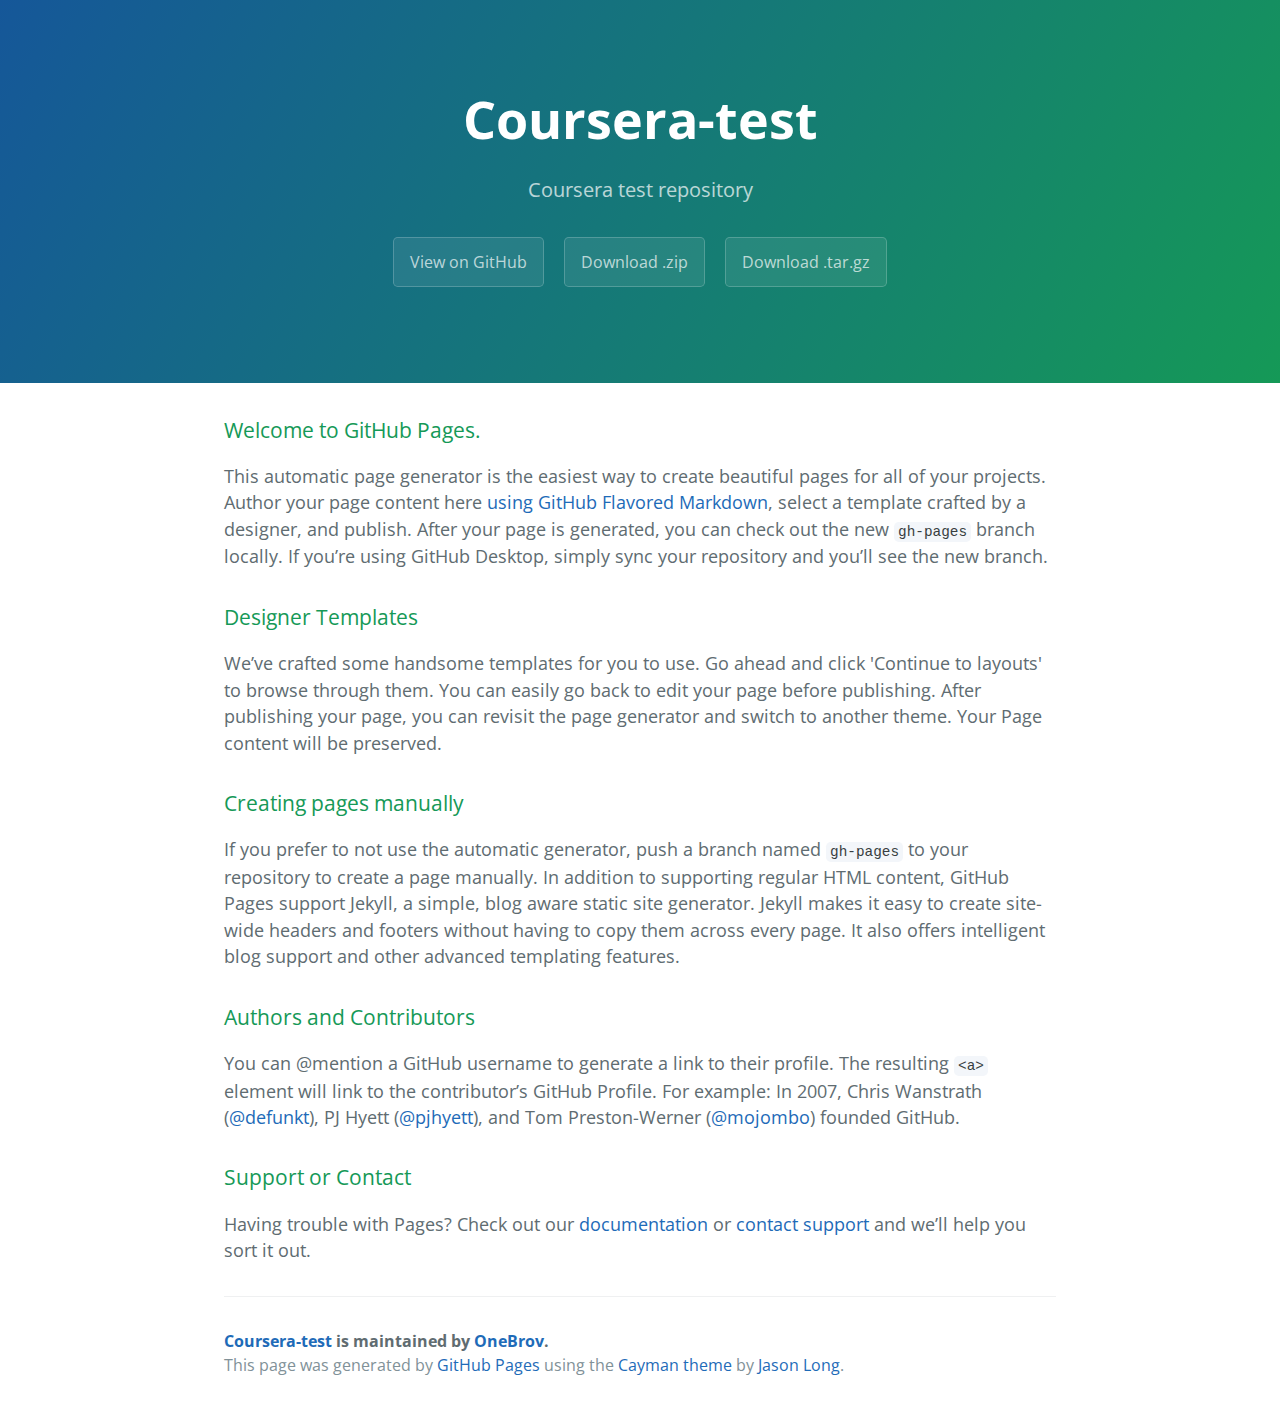
<file: index.html>
<!DOCTYPE html>
<html lang="en-us">
  <head>
    <meta charset="UTF-8">
    <title>Coursera-test by OneBrov</title>
    <meta name="viewport" content="width=device-width, initial-scale=1">
    <link rel="stylesheet" type="text/css" href="stylesheets/normalize.css" media="screen">
    <link href='https://fonts.googleapis.com/css?family=Open+Sans:400,700' rel='stylesheet' type='text/css'>
    <link rel="stylesheet" type="text/css" href="stylesheets/stylesheet.css" media="screen">
    <link rel="stylesheet" type="text/css" href="stylesheets/github-light.css" media="screen">
  </head>
  <body>
    <section class="page-header">
      <h1 class="project-name">Coursera-test</h1>
      <h2 class="project-tagline">Coursera test repository</h2>
      <a href="https://github.com/OneBrov/coursera-test" class="btn">View on GitHub</a>
      <a href="https://github.com/OneBrov/coursera-test/zipball/master" class="btn">Download .zip</a>
      <a href="https://github.com/OneBrov/coursera-test/tarball/master" class="btn">Download .tar.gz</a>
    </section>

    <section class="main-content">
      <h3>
<a id="welcome-to-github-pages" class="anchor" href="#welcome-to-github-pages" aria-hidden="true"><span aria-hidden="true" class="octicon octicon-link"></span></a>Welcome to GitHub Pages.</h3>
<p>This automatic page generator is the easiest way to create beautiful pages for all of your projects. Author your page content here <a href="https://guides.github.com/features/mastering-markdown/">using GitHub Flavored Markdown</a>, select a template crafted by a designer, and publish. After your page is generated, you can check out the new <code>gh-pages</code> branch locally. If you’re using GitHub Desktop, simply sync your repository and you’ll see the new branch.</p>
<h3>
<a id="designer-templates" class="anchor" href="#designer-templates" aria-hidden="true"><span aria-hidden="true" class="octicon octicon-link"></span></a>Designer Templates</h3>
<p>We’ve crafted some handsome templates for you to use. Go ahead and click 'Continue to layouts' to browse through them. You can easily go back to edit your page before publishing. After publishing your page, you can revisit the page generator and switch to another theme. Your Page content will be preserved.</p>
<h3>
<a id="creating-pages-manually" class="anchor" href="#creating-pages-manually" aria-hidden="true"><span aria-hidden="true" class="octicon octicon-link"></span></a>Creating pages manually</h3>
<p>If you prefer to not use the automatic generator, push a branch named <code>gh-pages</code> to your repository to create a page manually. In addition to supporting regular HTML content, GitHub Pages support Jekyll, a simple, blog aware static site generator. Jekyll makes it easy to create site-wide headers and footers without having to copy them across every page. It also offers intelligent blog support and other advanced templating features.</p>
<h3>
<a id="authors-and-contributors" class="anchor" href="#authors-and-contributors" aria-hidden="true"><span aria-hidden="true" class="octicon octicon-link"></span></a>Authors and Contributors</h3>
<p>You can @mention a GitHub username to generate a link to their profile. The resulting <code>&lt;a&gt;</code> element will link to the contributor’s GitHub Profile. For example: In 2007, Chris Wanstrath (<a class="user-mention" data-hovercard-type="user" data-hovercard-url="/users/defunkt/hovercard" data-octo-click="hovercard-link-click" data-octo-dimensions="link_type:self" href="https://github.com/defunkt">@defunkt</a>), PJ Hyett (<a class="user-mention" data-hovercard-type="user" data-hovercard-url="/users/pjhyett/hovercard" data-octo-click="hovercard-link-click" data-octo-dimensions="link_type:self" href="https://github.com/pjhyett">@pjhyett</a>), and Tom Preston-Werner (<a class="user-mention" data-hovercard-type="user" data-hovercard-url="/users/mojombo/hovercard" data-octo-click="hovercard-link-click" data-octo-dimensions="link_type:self" href="https://github.com/mojombo">@mojombo</a>) founded GitHub.</p>
<h3>
<a id="support-or-contact" class="anchor" href="#support-or-contact" aria-hidden="true"><span aria-hidden="true" class="octicon octicon-link"></span></a>Support or Contact</h3>
<p>Having trouble with Pages? Check out our <a href="https://help.github.com/pages">documentation</a> or <a href="https://support.github.com/contact">contact support</a> and we’ll help you sort it out.</p>

      <footer class="site-footer">
        <span class="site-footer-owner"><a href="https://github.com/OneBrov/coursera-test">Coursera-test</a> is maintained by <a href="https://github.com/OneBrov">OneBrov</a>.</span>

        <span class="site-footer-credits">This page was generated by <a href="https://pages.github.com">GitHub Pages</a> using the <a href="https://github.com/jasonlong/cayman-theme">Cayman theme</a> by <a href="https://twitter.com/jasonlong">Jason Long</a>.</span>
      </footer>

    </section>

  
  </body>
</html>
</file>
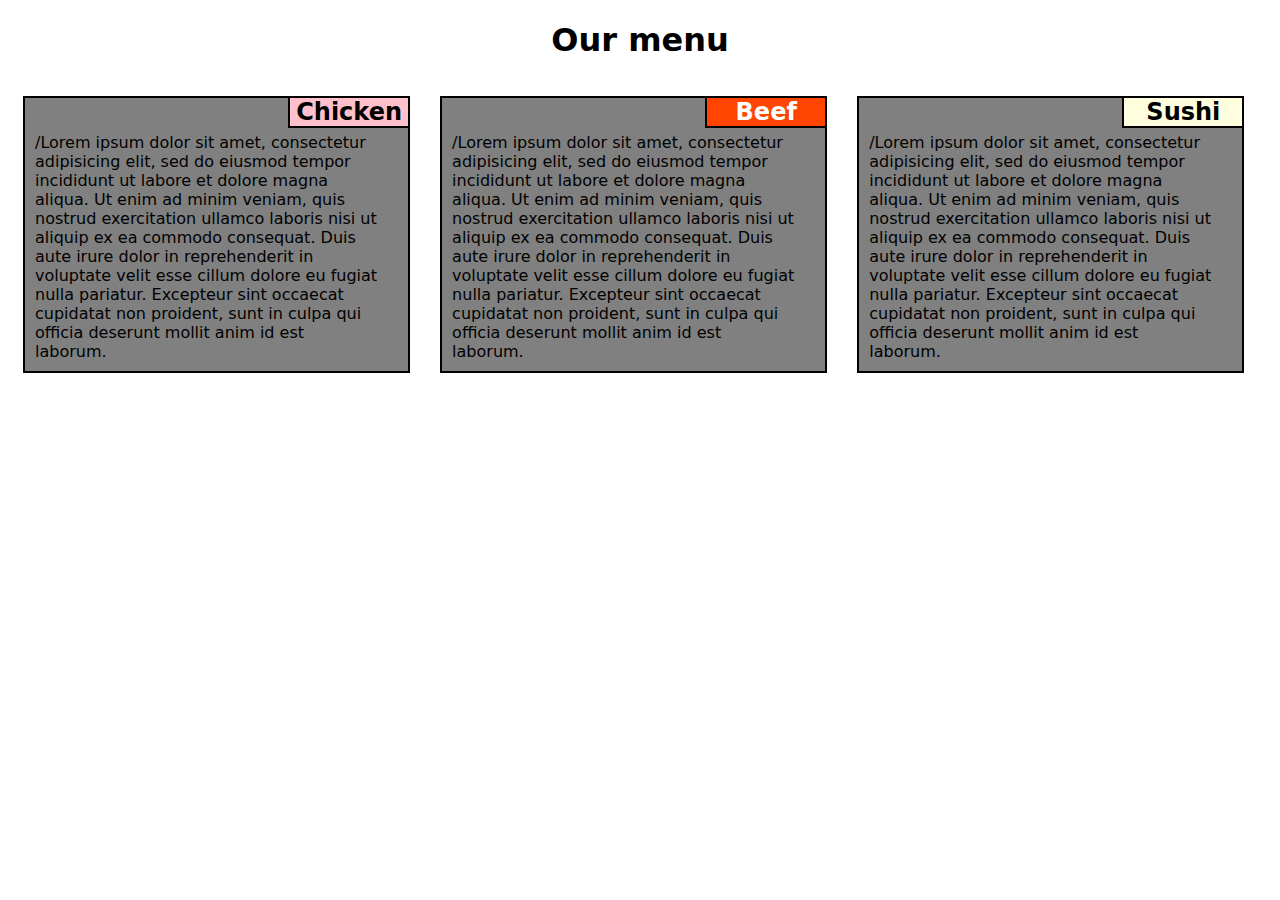
<file: mod2_solution/index.html>
<!DOCTYPE html>
<html>
<head>
	<meta charset="utf-8">
	<meta name="viewport" content="width = device-width, initial-scale=1">
	<link rel="stylesheet" href="css/style.css">

	<title>Pog</title>
</head>
<body>
	<h1>Our menu</h1>
	<div class = 'container'>
		<div class = 'lg-4 md-6 sm-12'>
		<div class = 'row'>

			<h2 id = 'header1'> Chicken</h2>
			<p>
					/Lorem ipsum dolor sit amet, consectetur adipisicing elit, sed do eiusmod
					tempor incididunt ut labore et dolore magna aliqua. Ut enim ad minim veniam,
					quis nostrud exercitation ullamco laboris nisi ut aliquip ex ea commodo
					consequat. Duis aute irure dolor in reprehenderit in voluptate velit esse
					cillum dolore eu fugiat nulla pariatur. Excepteur sint occaecat cupidatat non
					proident, sunt in culpa qui officia deserunt mollit anim id est laborum.
			</p>
		</div>
		</div>

		<div class = 'lg-4 md-6 sm-12'>
		<div class = 'row'>
			<h2 id = 'header2'> Beef</h2>
			<p>
					/Lorem ipsum dolor sit amet, consectetur adipisicing elit, sed do eiusmod
					tempor incididunt ut labore et dolore magna aliqua. Ut enim ad minim veniam,
					quis nostrud exercitation ullamco laboris nisi ut aliquip ex ea commodo
					consequat. Duis aute irure dolor in reprehenderit in voluptate velit esse
					cillum dolore eu fugiat nulla pariatur. Excepteur sint occaecat cupidatat non
					proident, sunt in culpa qui officia deserunt mollit anim id est laborum.
			</p>
		</div>
		</div>

		<div class = 'lg-4 md-12 sm-12'>
		<div class = 'row'>
			<h2 id = 'header3'> Sushi</h2>
			<p>
					/Lorem ipsum dolor sit amet, consectetur adipisicing elit, sed do eiusmod
					tempor incididunt ut labore et dolore magna aliqua. Ut enim ad minim veniam,
					quis nostrud exercitation ullamco laboris nisi ut aliquip ex ea commodo
					consequat. Duis aute irure dolor in reprehenderit in voluptate velit esse
					cillum dolore eu fugiat nulla pariatur. Excepteur sint occaecat cupidatat non
					proident, sunt in culpa qui officia deserunt mollit anim id est laborum.
			</p>
		</div>
		</div>

	</div>
</body>
</html>
</file>
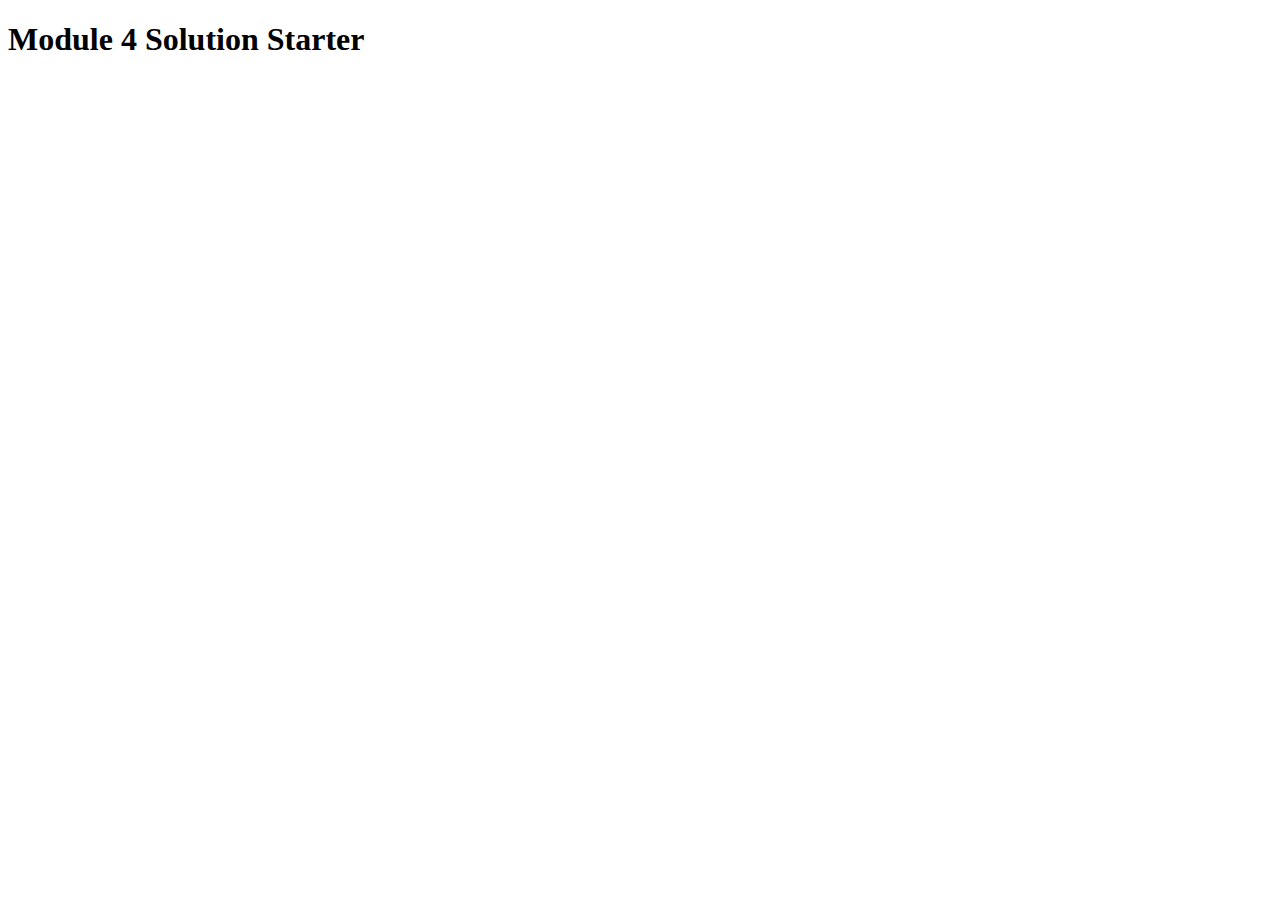
<file: mod4/index.html>
<!DOCTYPE html>
<html>
<head>
  <meta charset="utf-8">
  <title>Module 4 Solution Starter</title>
  <script>
    var names = []; // DO NOT REMOVE
  </script>
  <script src="SpeakHello.js"></script>
  <script src="SpeakGoodBye.js"></script>
  <script src="script.js"></script>
</head>
<body>
  <h1>Module 4 Solution Starter</h1>
</body>
</html>
</file>
<file: stylesheets/stylesheet.css>
* {
  box-sizing: border-box; }

body {
  padding: 0;
  margin: 0;
  font-family: "Open Sans", "Helvetica Neue", Helvetica, Arial, sans-serif;
  font-size: 16px;
  line-height: 1.5;
  color: #606c71; }

a {
  color: #1e6bb8;
  text-decoration: none; }
  a:hover {
    text-decoration: underline; }

.btn {
  display: inline-block;
  margin-bottom: 1rem;
  color: rgba(255, 255, 255, 0.7);
  background-color: rgba(255, 255, 255, 0.08);
  border-color: rgba(255, 255, 255, 0.2);
  border-style: solid;
  border-width: 1px;
  border-radius: 0.3rem;
  transition: color 0.2s, background-color 0.2s, border-color 0.2s; }
  .btn + .btn {
    margin-left: 1rem; }

.btn:hover {
  color: rgba(255, 255, 255, 0.8);
  text-decoration: none;
  background-color: rgba(255, 255, 255, 0.2);
  border-color: rgba(255, 255, 255, 0.3); }

@media screen and (min-width: 64em) {
  .btn {
    padding: 0.75rem 1rem; } }

@media screen and (min-width: 42em) and (max-width: 64em) {
  .btn {
    padding: 0.6rem 0.9rem;
    font-size: 0.9rem; } }

@media screen and (max-width: 42em) {
  .btn {
    display: block;
    width: 100%;
    padding: 0.75rem;
    font-size: 0.9rem; }
    .btn + .btn {
      margin-top: 1rem;
      margin-left: 0; } }

.page-header {
  color: #fff;
  text-align: center;
  background-color: #159957;
  background-image: linear-gradient(120deg, #155799, #159957); }

@media screen and (min-width: 64em) {
  .page-header {
    padding: 5rem 6rem; } }

@media screen and (min-width: 42em) and (max-width: 64em) {
  .page-header {
    padding: 3rem 4rem; } }

@media screen and (max-width: 42em) {
  .page-header {
    padding: 2rem 1rem; } }

.project-name {
  margin-top: 0;
  margin-bottom: 0.1rem; }

@media screen and (min-width: 64em) {
  .project-name {
    font-size: 3.25rem; } }

@media screen and (min-width: 42em) and (max-width: 64em) {
  .project-name {
    font-size: 2.25rem; } }

@media screen and (max-width: 42em) {
  .project-name {
    font-size: 1.75rem; } }

.project-tagline {
  margin-bottom: 2rem;
  font-weight: normal;
  opacity: 0.7; }

@media screen and (min-width: 64em) {
  .project-tagline {
    font-size: 1.25rem; } }

@media screen and (min-width: 42em) and (max-width: 64em) {
  .project-tagline {
    font-size: 1.15rem; } }

@media screen and (max-width: 42em) {
  .project-tagline {
    font-size: 1rem; } }

.main-content :first-child {
  margin-top: 0; }
.main-content img {
  max-width: 100%; }
.main-content h1, .main-content h2, .main-content h3, .main-content h4, .main-content h5, .main-content h6 {
  margin-top: 2rem;
  margin-bottom: 1rem;
  font-weight: normal;
  color: #159957; }
.main-content p {
  margin-bottom: 1em; }
.main-content code {
  padding: 2px 4px;
  font-family: Consolas, "Liberation Mono", Menlo, Courier, monospace;
  font-size: 0.9rem;
  color: #383e41;
  background-color: #f3f6fa;
  border-radius: 0.3rem; }
.main-content pre {
  padding: 0.8rem;
  margin-top: 0;
  margin-bottom: 1rem;
  font: 1rem Consolas, "Liberation Mono", Menlo, Courier, monospace;
  color: #567482;
  word-wrap: normal;
  background-color: #f3f6fa;
  border: solid 1px #dce6f0;
  border-radius: 0.3rem; }
  .main-content pre > code {
    padding: 0;
    margin: 0;
    font-size: 0.9rem;
    color: #567482;
    word-break: normal;
    white-space: pre;
    background: transparent;
    border: 0; }
.main-content .highlight {
  margin-bottom: 1rem; }
  .main-content .highlight pre {
    margin-bottom: 0;
    word-break: normal; }
.main-content .highlight pre, .main-content pre {
  padding: 0.8rem;
  overflow: auto;
  font-size: 0.9rem;
  line-height: 1.45;
  border-radius: 0.3rem; }
.main-content pre code, .main-content pre tt {
  display: inline;
  max-width: initial;
  padding: 0;
  margin: 0;
  overflow: initial;
  line-height: inherit;
  word-wrap: normal;
  background-color: transparent;
  border: 0; }
  .main-content pre code:before, .main-content pre code:after, .main-content pre tt:before, .main-content pre tt:after {
    content: normal; }
.main-content ul, .main-content ol {
  margin-top: 0; }
.main-content blockquote {
  padding: 0 1rem;
  margin-left: 0;
  color: #819198;
  border-left: 0.3rem solid #dce6f0; }
  .main-content blockquote > :first-child {
    margin-top: 0; }
  .main-content blockquote > :last-child {
    margin-bottom: 0; }
.main-content table {
  display: block;
  width: 100%;
  overflow: auto;
  word-break: normal;
  word-break: keep-all; }
  .main-content table th {
    font-weight: bold; }
  .main-content table th, .main-content table td {
    padding: 0.5rem 1rem;
    border: 1px solid #e9ebec; }
.main-content dl {
  padding: 0; }
  .main-content dl dt {
    padding: 0;
    margin-top: 1rem;
    font-size: 1rem;
    font-weight: bold; }
  .main-content dl dd {
    padding: 0;
    margin-bottom: 1rem; }
.main-content hr {
  height: 2px;
  padding: 0;
  margin: 1rem 0;
  background-color: #eff0f1;
  border: 0; }

@media screen and (min-width: 64em) {
  .main-content {
    max-width: 64rem;
    padding: 2rem 6rem;
    margin: 0 auto;
    font-size: 1.1rem; } }

@media screen and (min-width: 42em) and (max-width: 64em) {
  .main-content {
    padding: 2rem 4rem;
    font-size: 1.1rem; } }

@media screen and (max-width: 42em) {
  .main-content {
    padding: 2rem 1rem;
    font-size: 1rem; } }

.site-footer {
  padding-top: 2rem;
  margin-top: 2rem;
  border-top: solid 1px #eff0f1; }

.site-footer-owner {
  display: block;
  font-weight: bold; }

.site-footer-credits {
  color: #819198; }

@media screen and (min-width: 64em) {
  .site-footer {
    font-size: 1rem; } }

@media screen and (min-width: 42em) and (max-width: 64em) {
  .site-footer {
    font-size: 1rem; } }

@media screen and (max-width: 42em) {
  .site-footer {
    font-size: 0.9rem; } }
</file>
<file: stylesheets/github-light.css>
/*!
 * GitHub Light v0.4.1
 * Copyright (c) 2012 - 2017 GitHub, Inc.
 * Licensed under MIT (https://github.com/primer/github-syntax-theme-generator/blob/master/LICENSE)
 */

.pl-c /* comment, punctuation.definition.comment, string.comment */ {
  color: #6a737d;
}

.pl-c1 /* constant, entity.name.constant, variable.other.constant, variable.language, support, meta.property-name, support.constant, support.variable, meta.module-reference, markup.raw, meta.diff.header, meta.output */,
.pl-s .pl-v /* string variable */ {
  color: #005cc5;
}

.pl-e /* entity */,
.pl-en /* entity.name */ {
  color: #6f42c1;
}

.pl-smi /* variable.parameter.function, storage.modifier.package, storage.modifier.import, storage.type.java, variable.other */,
.pl-s .pl-s1 /* string source */ {
  color: #24292e;
}

.pl-ent /* entity.name.tag, markup.quote */ {
  color: #22863a;
}

.pl-k /* keyword, storage, storage.type */ {
  color: #d73a49;
}

.pl-s /* string */,
.pl-pds /* punctuation.definition.string, source.regexp, string.regexp.character-class */,
.pl-s .pl-pse .pl-s1 /* string punctuation.section.embedded source */,
.pl-sr /* string.regexp */,
.pl-sr .pl-cce /* string.regexp constant.character.escape */,
.pl-sr .pl-sre /* string.regexp source.ruby.embedded */,
.pl-sr .pl-sra /* string.regexp string.regexp.arbitrary-repitition */ {
  color: #032f62;
}

.pl-v /* variable */,
.pl-smw /* sublimelinter.mark.warning */ {
  color: #e36209;
}

.pl-bu /* invalid.broken, invalid.deprecated, invalid.unimplemented, message.error, brackethighlighter.unmatched, sublimelinter.mark.error */ {
  color: #b31d28;
}

.pl-ii /* invalid.illegal */ {
  color: #fafbfc;
  background-color: #b31d28;
}

.pl-c2 /* carriage-return */ {
  color: #fafbfc;
  background-color: #d73a49;
}

.pl-c2::before /* carriage-return */ {
  content: "^M";
}

.pl-sr .pl-cce /* string.regexp constant.character.escape */ {
  font-weight: bold;
  color: #22863a;
}

.pl-ml /* markup.list */ {
  color: #735c0f;
}

.pl-mh /* markup.heading */,
.pl-mh .pl-en /* markup.heading entity.name */,
.pl-ms /* meta.separator */ {
  font-weight: bold;
  color: #005cc5;
}

.pl-mi /* markup.italic */ {
  font-style: italic;
  color: #24292e;
}

.pl-mb /* markup.bold */ {
  font-weight: bold;
  color: #24292e;
}

.pl-md /* markup.deleted, meta.diff.header.from-file, punctuation.definition.deleted */ {
  color: #b31d28;
  background-color: #ffeef0;
}

.pl-mi1 /* markup.inserted, meta.diff.header.to-file, punctuation.definition.inserted */ {
  color: #22863a;
  background-color: #f0fff4;
}

.pl-mc /* markup.changed, punctuation.definition.changed */ {
  color: #e36209;
  background-color: #ffebda;
}

.pl-mi2 /* markup.ignored, markup.untracked */ {
  color: #f6f8fa;
  background-color: #005cc5;
}

.pl-mdr /* meta.diff.range */ {
  font-weight: bold;
  color: #6f42c1;
}

.pl-ba /* brackethighlighter.tag, brackethighlighter.curly, brackethighlighter.round, brackethighlighter.square, brackethighlighter.angle, brackethighlighter.quote */ {
  color: #586069;
}

.pl-sg /* sublimelinter.gutter-mark */ {
  color: #959da5;
}

.pl-corl /* constant.other.reference.link, string.other.link */ {
  text-decoration: underline;
  color: #032f62;
}
</file>
<file: mod2_solution/css/style.css>
* {
	box-sizing: border-box;

	font-family: sans;
}

h1{
	text-align: center;
}
.container{
	width: 100%;
}
.row {
	margin: 15px;
	float: left;
	background-color:gray ;
	border-width: 2px;
	border-color: black;
	border-style: solid;

}
.row p{
	margin: 10px;
	width: 90%;
}


.row h2{
	width: 5em;
	text-align: center;
	background-color: pink;
	float: right;
	top: 0px;
	
	margin-left: 100%;
	margin-top: 0px;
	margin-bottom: 5px;
	padding-top: 0px;
	border-style: solid;
	border-color: black;
	border-right: 0px;
	border-top: 0px;
	border-width: 2px;
}

#header1{
	background-color: pink;
}

#header2{
	background-color: orangered;
	color: white;
}

#header3{
	background-color: lightyellow;
}

@media(min-width: 992px) {
	.lg-4{
		float: left;
		width: 33%;
	}
}

@media (min-width: 768px) and (max-width: 991px){
	.md-6{
		float: left;
		width: 50%;
	}
	.md-12{
		float: left;
		width: 100%;
	}
}

@media(max-width: 767px){
	.sm-12{
		float: left;
		width: 100%;
	}

}
</file>
